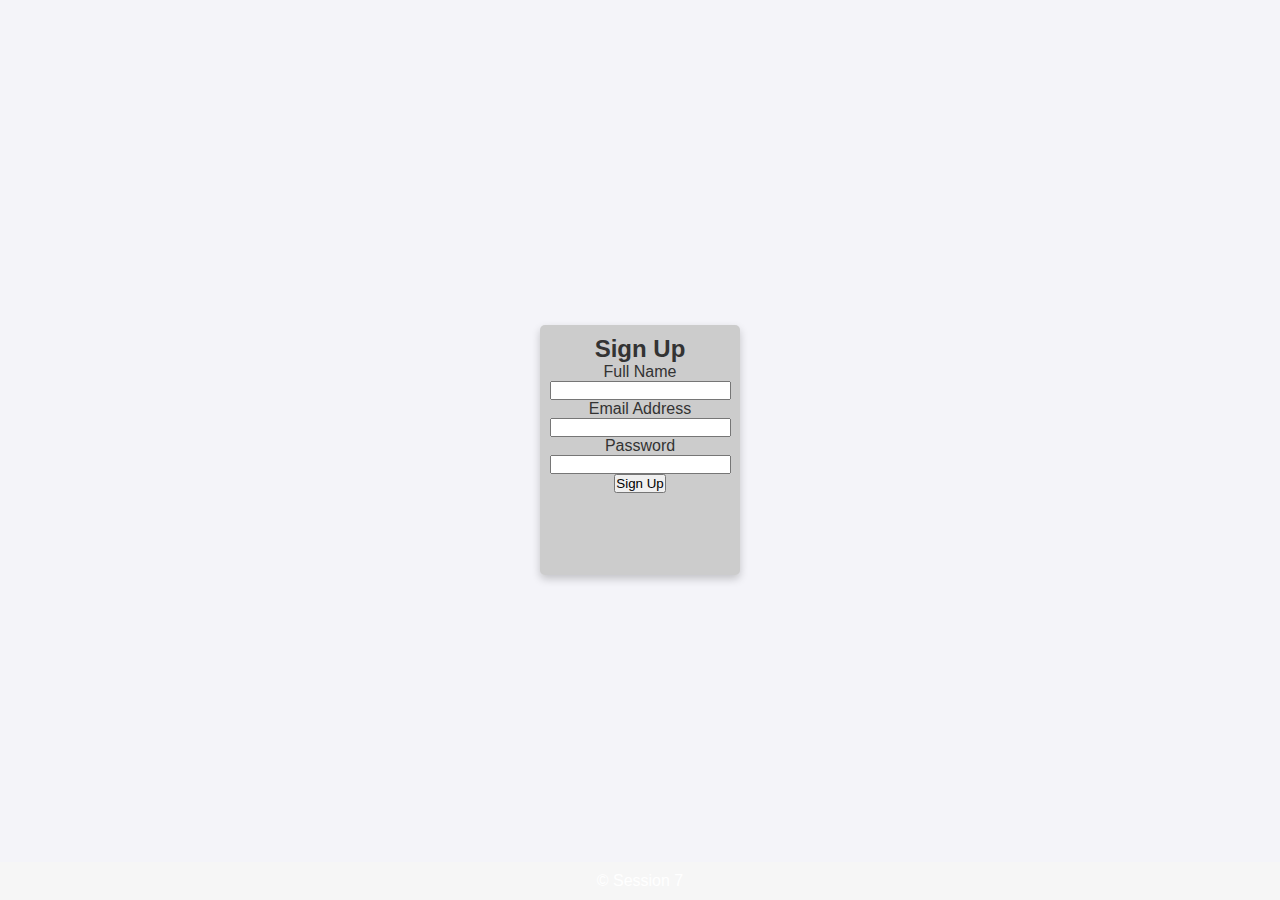
<file: index.html>
<!DOCTYPE html>
<html lang="en">
  <head>
    <meta charset="UTF-8" />
    <meta name="viewport" content="width=device-width, initial-scale=1.0" />
    <link rel="stylesheet" href="assets/css/style1.css" />
    <title>CSS Masterclass Landing Page</title>
  </head>
  <body>
    <!--  <header>
        <h1>Welcome to Our CSS Masterclass</h1>
        <p>Learn the art of styling with CSS</p>
    </header> -->
    <!--  <main>
        <section class="features">
            <h2>Our Features</h2>
            <div class="features-container">
                <div class="feature-card">
                <h3>Interactive Design</h3>
                <p>Engage users with smooth transitions and animations.</p>
            </div>
            <div class="feature-card">
                <h3>Responsive Layouts</h3>
                <p>Build layouts that adapt to any screen size.</p>
            </div>
            <div class="feature-card">
                <h3>Modern Techniques</h3>
                <p>Utilize the latest CSS features and best practices.</p>
            </div>
            </div>
            
        </section>

        <section class="products">
            <h2>Our Products</h2>
            <div class="products-container">
                 <div class="product-card">
                <img src="assets/p1.png" alt="Product 1">
                <h3>Product 1</h3>
                <p>Amazing product that solves your problems.</p>
                <div class="product-btns">
                    <a href="" class="addtocart-btn">
                        Buy Now
                    </a>
                    <a href="" class="wishlist-btn">
                        
                        Add to whishlist
                    </a>
                </div>
            </div>
            <div class="product-card">
                <img src="assets/p2.png" alt="Product 2">
                <h3>Product 2</h3>
                <p>Innovative solution for modern challenges.</p>
                <div class="product-btns">
                    <a href="" class="addtocart-btn">
                        Buy Now
                    </a>
                    <a href="" class="wishlist-btn">
                        Add to whishlist
                    </a>
                </div>
            </div>
            <div class="product-card">
                <img src="assets/p3.png" alt="Product 3">
                <h3>Product 3</h3>
                <p>Efficient and reliable for everyday use.</p>
                <div class="product-btns">
                    <a href="" class="addtocart-btn">
                        Buy Now
                    </a>
                    <a href="" class="wishlist-btn">
                        Add to whishlist
                    </a>
                </div>
            </div>
            </div>
           
        </section>

        <section class="testimonials">
            <h2>What Our Students Say</h2>
            <blockquote>
                <p>"This masterclass transformed my understanding of CSS!"</p>
                <cite>- Alex Johnson</cite>
            </blockquote>
            <blockquote>
                <p>"A must-attend for anyone looking to improve their web design skills."</p>
                <cite>- Jamie Lee</cite>
            </blockquote>
        </section>

        <section class="contact">
            <h2>Contact Us</h2>
            <p>Have questions? Reach out to us!</p>
            <form>
                <input type="text" placeholder="Your Name" required>
                <input type="email" placeholder="Your Email" required>
                <textarea placeholder="Your Message" required></textarea>
                <button type="submit">Send Message</button>
            </form>
        </section>

        <button class="cta-button">Join Now</button>
    </main> -->
    <div class="card">
      <div class="card-header">
        <h2>Sign Up</h2>
      </div>
      <div class="card-body">
        <form>
          <div class="input-group">
            <label for="name">Full Name</label>
            <input type="text" id="name" required />
          </div>
          <div class="input-group">
            <label for="email">Email Address</label>
            <input type="email" id="email" required />
          </div>
          <div class="input-group">
            <label for="password">Password</label>
            <input type="password" id="password" required />
          </div>
          <button type="submit">Sign Up</button>
        </form>
      </div>
     

      <div class="card-back">
        <p>Already have an account? <a href="#">Log In</a></p>
      </div>
    </div>
    <footer>
      <p>&copy; Session 7</p>
    </footer>
  </body>
</html>
</file>
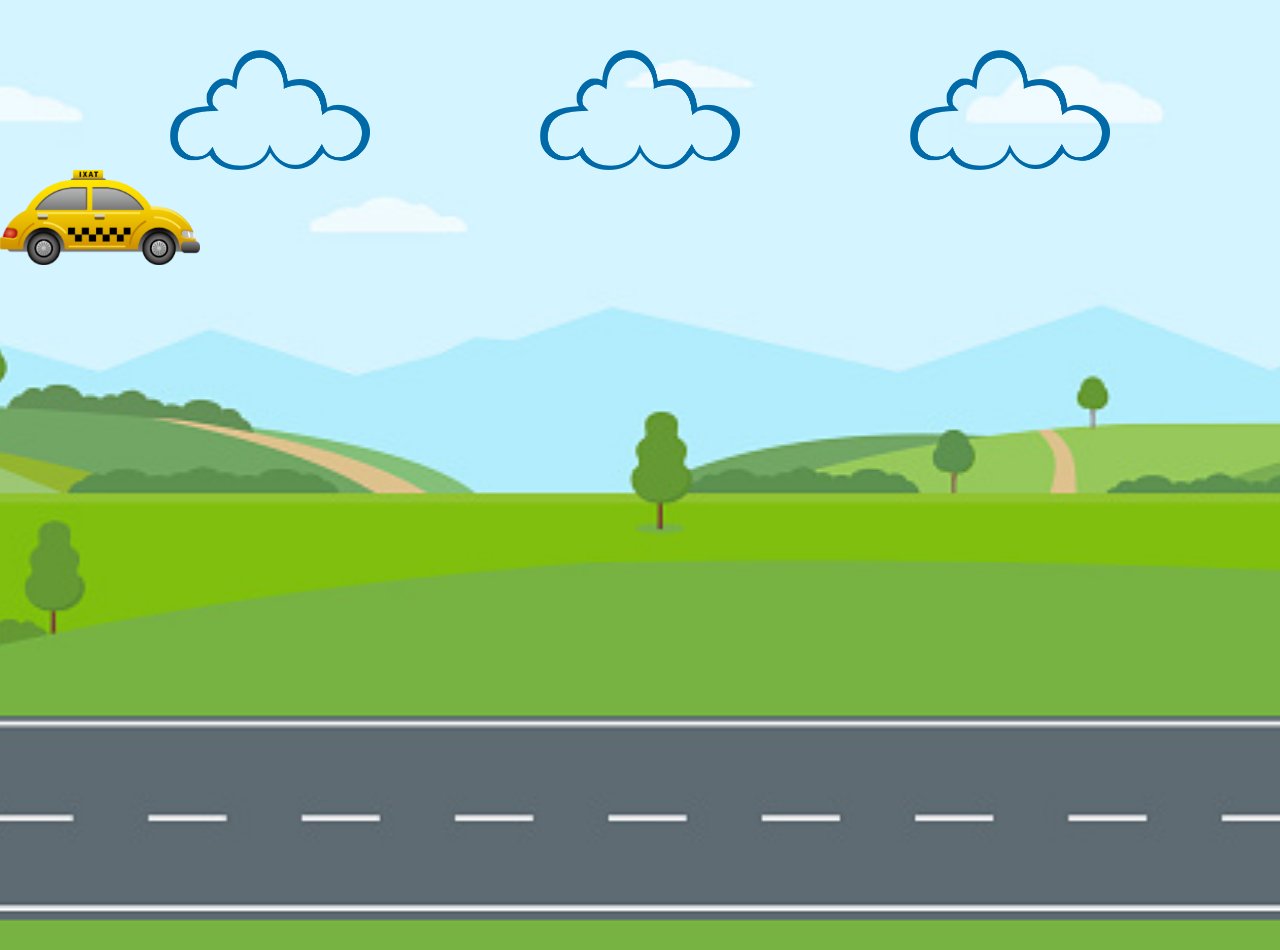
<file: keyframes.html>
<!DOCTYPE html>
<html lang="en">
<head>
    <meta charset="UTF-8">
    <meta name="viewport" content="width=device-width, initial-scale=1.0">
    <link rel="stylesheet" href="assets/css/style.css">
    
    <title>HVD</title>
</head>
<body>
  
    <!-- !TODO Change bg -->
  
    <!-- !TODO Taxi -->
     <div class="clouds">
        <img src="assets/images/cloud.png" class="cloud cloud1" alt="">
     <img src="assets/images/cloud.png" class="cloud cloud2" alt="">
     <img src="assets/images/cloud.png" class="cloud cloud3" alt="">
     </div>
<img src="assets/images/Taxi.png" alt="" class="taxi">

    
</body>
</html>
</file>
<file: assets/css/style1.css>
* {
  margin: 0;
  padding: 0;
  box-sizing: border-box;
}
body {
  font-family: Arial, sans-serif;
  margin: 0;
  padding: 0;
  text-align: center;
  background-color: #f4f4f9;
  color: #333;
}

header {
  background-color: #6200ea;
  color: white;
  padding: 50px 0;
}

header h1 {
  margin: 0;
  font-size: 2.5em;
  animation: glow 1.5s infinite alternate;
}

header p {
  font-size: 1.2em;
}

main {
  padding: 20px;
}

.features,
.products,
.testimonials,
.contact {
  margin: 40px 0;
}
.products-container,
.features-container {
  display: flex;
  align-items: center;
  justify-content: center;
}
.products-container {
  background: #eee;
  border-radius: 5px;
  padding: 20px;
}
.product-btns {
  display: flex;
  gap: 10px;
}
.addtocart-btn,
.wishlist-btn {
  display: inline-block;
  text-decoration: none;
  background-color: #6200ea;
  color: #eee;
  padding: 8px;
  margin-top: 10px;
  border-radius: 5px;
  transition: all 0.3s ease-in-out;
}
.wishlist-btn {
  background: pink;
  color: #7a7979;
}

.addtocart-btn:hover {
  background: #eee;
  color: #6200ea;
}
.wishlist-btn:hover {
  background: #7a7979;
  color: pink;
}

.features h2,
.products h2,
.testimonials h2,
.contact h2 {
  font-size: 2em;
  margin-bottom: 20px;
}

.feature-card,
.product-card {
  background-color: white;
  border-radius: 8px;
  box-shadow: 0 4px 8px rgba(0, 0, 0, 0.1);
  width: 300px;
  margin: 10px auto;
  padding: 50px;
  transition: transform 0.3s, box-shadow 0.3s;
}

.feature-card:hover,
.product-card:hover {
  transform: translateY(-10px);
  box-shadow: 0 8px 16px rgba(0, 0, 0, 0.2);
}

.product-card img {
  width: 100%;
  border-radius: 8px;
}

.testimonials blockquote {
  font-style: italic;
  margin: 20px auto;
  max-width: 600px;
  padding: 10px;
  border-left: 5px solid #6200ea;
}

.contact form {
  display: flex;
  flex-direction: column;
  align-items: center;
}

.contact input,
.contact textarea {
  width: 80%;
  max-width: 400px;
  margin: 10px 0;
  padding: 10px;
  border-radius: 5px;
  border: 1px solid #ccc;
}

.contact button {
  background-color: #6200ea;
  color: white;
  padding: 10px 20px;
  border: none;
  border-radius: 5px;
  cursor: pointer;
  transition: background-color 0.3s;
}

.contact button:hover {
  background-color: #3700b3;
}

.cta-button {
  background-color: #6200ea;
  color: white;
  padding: 15px 30px;
  border: none;
  border-radius: 5px;
  font-size: 1.2em;
  cursor: pointer;
  position: relative;
  overflow: hidden;
  transition: background-color 0.3s;
  margin: 40px 0;
}

.cta-button::before {
  content: "👉";
  position: absolute;
  left: 10px;
  top: 50%;
  transform: translateY(-50%);
  transition: left 0.3s;
}

.cta-button:hover {
  background-color: #3700b3;
}

.cta-button:hover::before {
  left: 20px;
}

footer {
  background-color: #333;
  color: white;
  padding: 10px 0;
  position: fixed;
  width: 100%;
  bottom: 0;
  /* animation: pulse 2s infinite; */
}

footer p {
  margin: 0;
  font-size: 1em;
  /* animation: textPulse 2s infinite; */
}

@keyframes glow {
  0%,
  100% {
    text-shadow: 0 0 5px #fff, 0 0 10px #fff, 0 0 15px #ff00ff, 0 0 20px #ff00ff,
      0 0 25px #ff00ff, 0 0 30px #ff00ff, 0 0 35px #ff00ff;
  }
  50% {
    text-shadow: 0 0 10px #fff, 0 0 20px #ff00ff, 0 0 30px #ff00ff,
      0 0 40px #ff00ff, 0 0 50px #ff00ff, 0 0 60px #ff00ff, 0 0 70px #ff00ff;
  }
}

@keyframes pulse {
  0%,
  100% {
    background-color: #333;
  }
  50% {
    background-color: #444;
  }
}

@keyframes textPulse {
  0%,
  100% {
    color: white;
  }
  50% {
    color: #ddd;
  }
}
body {
  display: flex;
  justify-content: center;
  align-items: center;
  height: 100vh;
}




.card {
  width: 200px;
  height: 250px;
  background-color: #ccc;
  border-radius: 5px;
  padding: 10px;
  transition: transform 0.5s, box-shadow 0.3s;
  box-shadow: 0 4px 8px rgba(0, 0, 0, 0.2);
  position: relative;
}

.card:hover {
  transform: rotateX(180deg);
  box-shadow: 0 8px 16px rgba(0, 0, 0, 0.4);
  & .card-body , .card-header{
    opacity: 0;
  }

}

.card .card-back{
    position: absolute;
    inset: 0;
    width: 100%;
    height: 100%;
    display: flex;
    justify-content: center;
    align-items: center;
    opacity: 0;
    transform: rotateX(180deg);

}
.card:hover .card-back{
    opacity: 1;
    transform: rotateX(180deg);
}

footer{
    background-color: #F6F6F6;
}
</file>
<file: assets/css/style.css>
*{
    padding: 0;
    margin: 0;
    box-sizing: border-box;
}
img{
    width: 100%;
}


body{
    background: url("/assets/images/road.jpg");
    background-position: center;
    background-size: cover;
    background-repeat: no-repeat;
    height: 100vh;
    animation: bg 5s alternate infinite linear;
}

.taxi{
    width: 200px;
    position: absolute;
    transform: rotateY(180deg);
    animation: move 4s  infinite linear;
    

}
.clouds{
    display: flex;
    justify-content: space-evenly;
    margin-top: 50px;
}
.cloud{
    width: 200px;
    
}
.cloud1{
    animation: cloud1 2s alternate infinite linear;
}
.cloud2{
    animation: cloud2 5s alternate infinite linear;
}

@keyframes move {

    0%{
        left: 0;
        bottom: 0;
        transform: rotateY(180deg);
    }
    50%{
        left: 1400px;
        bottom: 0;
        transform: rotateY(180deg);
    }
    51%{
        transform: rotateY(360deg);
    }
    100%{
        left: 0;
        bottom: 0;
        transform: rotateY(360deg);
    }
  
}
@keyframes cloud1 {
    0%{
        transform: translateX(0);

    }
    50%{
        transform: translateX(50%);

    }
    100%{
        transform: translateX(100%);
    }
    
}
@keyframes cloud2 {
    0%{
        transform: translateY(0);

    }
    50%{
        transform: translateY(20px);

    }
    100%{
        transform: translateY(0);
    }
    
}

@keyframes bg {
    0%{
        background-image: url("/assets/images/bonsai-rock-milky-3840x2160-21130.jpg");
    }
    50%{
        background-image: url("/assets/images/cgi-landscape-5k-3840x2160-21174.jpg");
    }
    100%{
        background-image: url("/assets/images/landscape-infrared-3840x2160-21169.jpg");
    }
}
</file>
